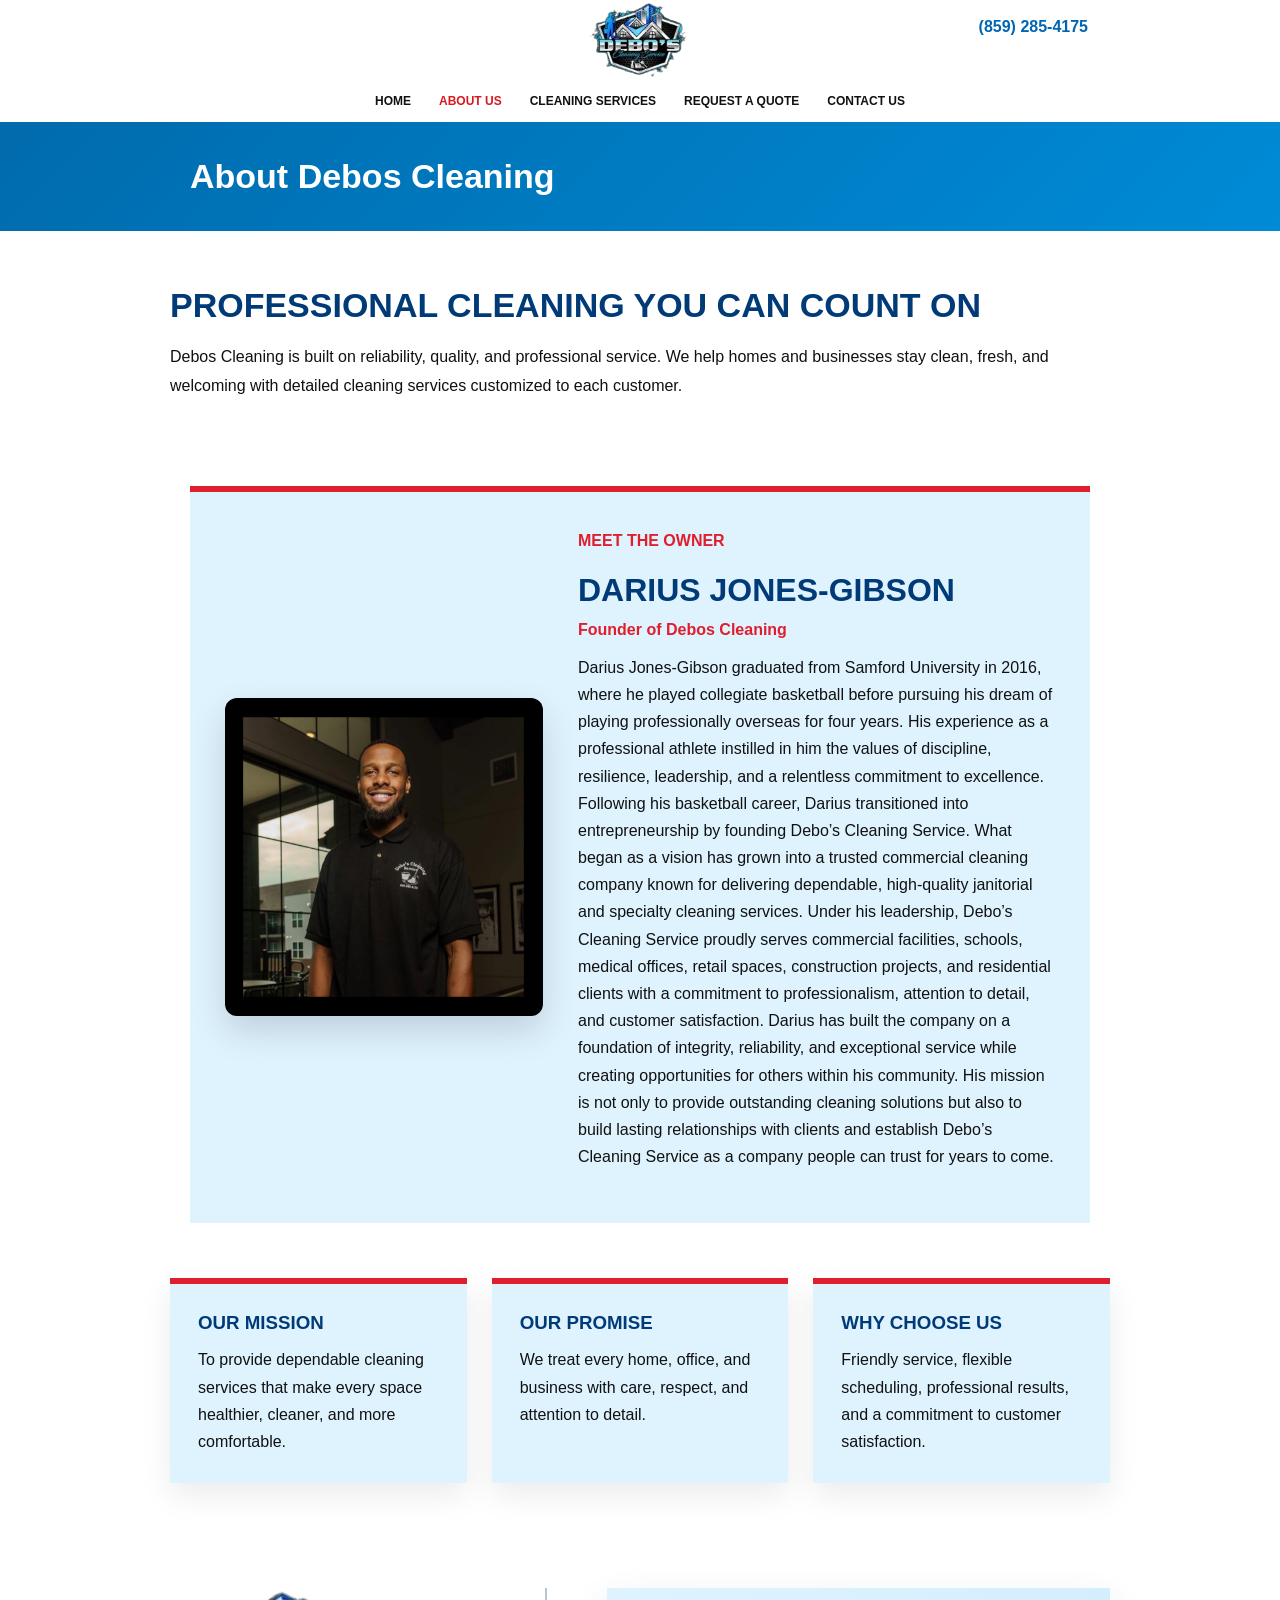
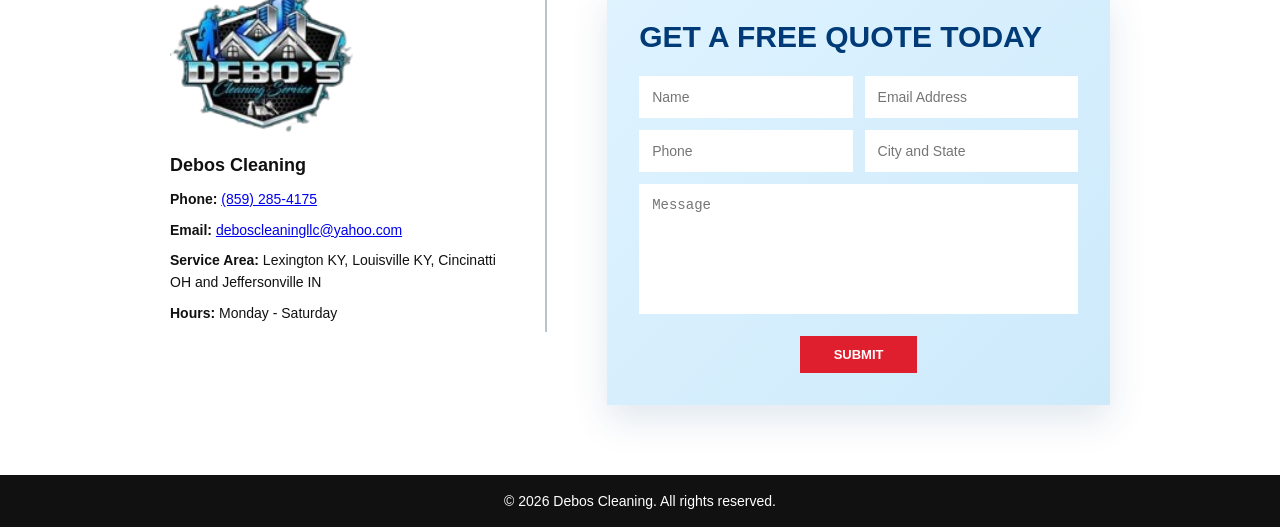
<file: about.html>
<!DOCTYPE html>
<html lang="en">
<head>
  <meta charset="UTF-8">
  <meta name="viewport" content="width=device-width, initial-scale=1.0">
  <title>About Us | Debos Cleaning</title>
  <link rel="stylesheet" href="style.css">
</head>
<body>

<header class="top">
  <img src="DeboLogo.png" class="logo" alt="Debos Cleaning">

  <a href="tel:+18592854175" class="phone">
    (859) 285-4175
    
  </a>
</header>

<nav class="nav">
  <button class="menu-btn" onclick="toggleMenu()">☰</button>
  <div class="nav-links" id="navLinks">
    <a href="index.html">Home</a>
    <a href="about.html" class="active">About Us</a>
    <a href="services.html">Cleaning Services</a>
    <a href="quote.html">Request A Quote</a>
    <a href="contact.html">Contact Us</a>
  </div>
</nav>

<section class="page-hero about-hero">
  <h1>About Debos Cleaning</h1>
</section>

<section class="page-content">
  <h2>Professional Cleaning You Can Count On</h2>
  <p>
    Debos Cleaning is built on reliability, quality, and professional service.
    We help homes and businesses stay clean, fresh, and welcoming with detailed
    cleaning services customized to each customer.
  </p>

  <section class="owner-section">
  <div class="owner-card">
    <img src="DeboHeadShot.jpg" alt="Owner of Debos Cleaning">

    <div>
      <p class="section-label">Meet The Owner</p>
      <h2>Darius Jones-Gibson</h2>
      <h4>Founder of Debos Cleaning</h4>
      <p>
        Darius Jones-Gibson graduated from Samford University in 2016, where he played collegiate basketball before pursuing his dream of playing professionally overseas for four years. His experience as a professional athlete instilled in him the values of discipline, resilience, leadership, and a relentless commitment to excellence.

Following his basketball career, Darius transitioned into entrepreneurship by founding Debo’s Cleaning Service. What began as a vision has grown into a trusted commercial cleaning company known for delivering dependable, high-quality janitorial and specialty cleaning services. Under his leadership, Debo’s Cleaning Service proudly serves commercial facilities, schools, medical offices, retail spaces, construction projects, and residential clients with a commitment to professionalism, attention to detail, and customer satisfaction.

Darius has built the company on a foundation of integrity, reliability, and exceptional service while creating opportunities for others within his community. His mission is not only to provide outstanding cleaning solutions but also to build lasting relationships with clients and establish Debo’s Cleaning Service as a company people can trust for years to come.
      </p>
    </div>
  </div>
</section>

  <div class="split-boxes">
    <div>
      <h3>Our Mission</h3>
      <p>To provide dependable cleaning services that make every space healthier, cleaner, and more comfortable.</p>
    </div>

    <div>
      <h3>Our Promise</h3>
      <p>We treat every home, office, and business with care, respect, and attention to detail.</p>
    </div>

    <div>
      <h3>Why Choose Us</h3>
      <p>Friendly service, flexible scheduling, professional results, and a commitment to customer satisfaction.</p>
    </div>
  </div>
</section>
<section class="bottom">
  <div class="contact-info">
    <img src="DeboLogo.png" class="small-logo" alt="Debos Cleaning Logo">

    <h3>Debos Cleaning</h3>

       <p>
  <strong>Phone:</strong>
  <a href="tel:+18592854175" class="contact-link">
    (859) 285-4175
  </a>
</p>

<p>
  <strong>Email:</strong>
  <a href="mailto:deboscleaning@gmail.com" class="contact-link">
    deboscleaningllc@yahoo.com
  </a>
</p>
    <p><strong>Service Area:</strong> Lexington KY, Louisville KY, Cincinatti OH and Jeffersonville IN</p>
    <p><strong>Hours:</strong> Monday - Saturday</p>
  </div>

  <form class="quote-form">
    <h2>Get A Free Quote Today</h2>

    <div class="form-row">
      <input type="text" placeholder="Name">
      <input type="email" placeholder="Email Address">
    </div>

    <div class="form-row">
      <input type="tel" placeholder="Phone">
      <input type="text" placeholder="City and State">
    </div>

    <textarea placeholder="Message"></textarea>

    <button type="submit">Submit</button>
  </form>
</section>
<footer>
  © 2026 Debos Cleaning. All rights reserved.
</footer>

<script src="script.js"></script>
</body>
</html>
</file>
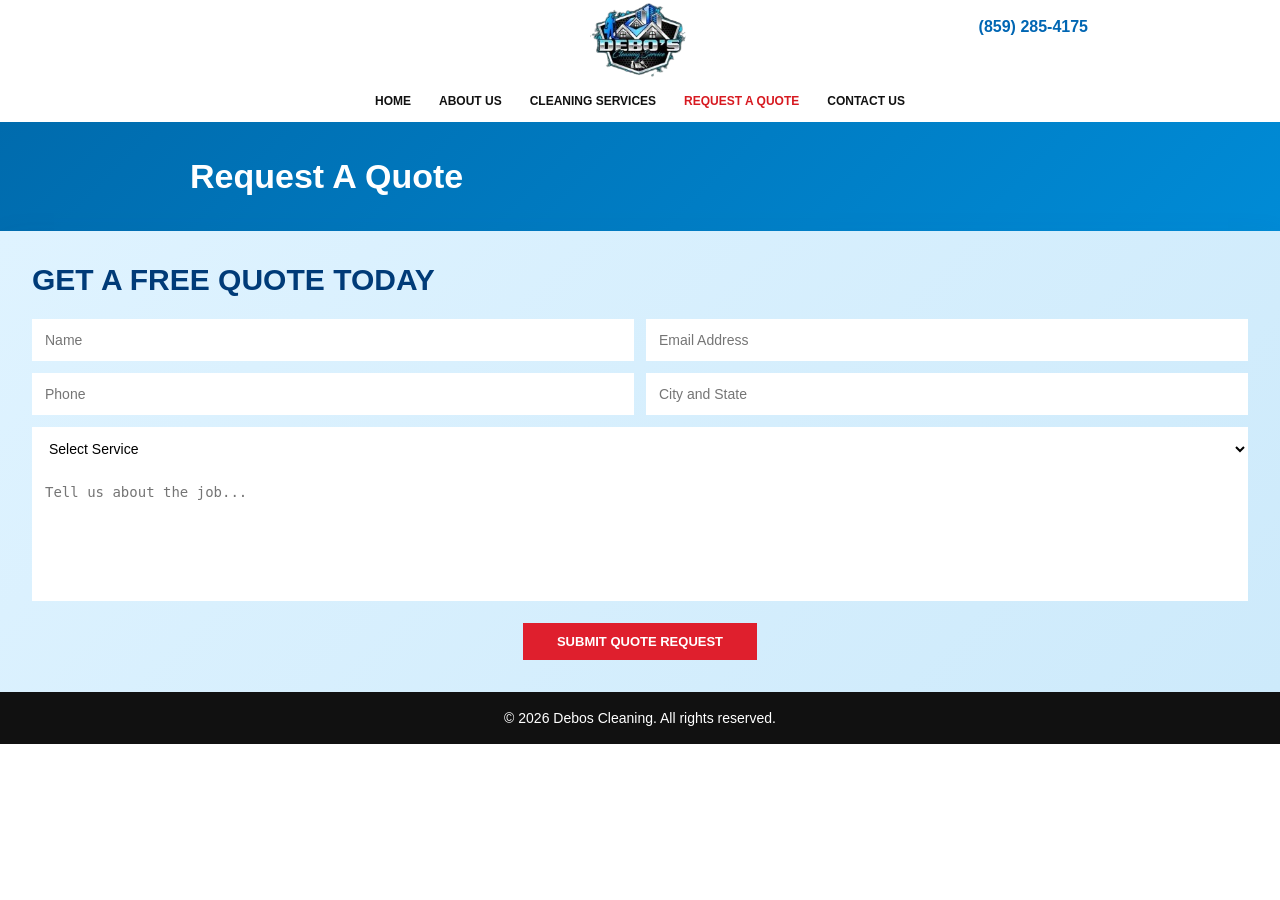
<file: quote.html>
<!DOCTYPE html>
<html lang="en">
<head>
  <meta charset="UTF-8">
  <meta name="viewport" content="width=device-width, initial-scale=1.0">
  <title>Request A Quote | Debos Cleaning</title>
  <link rel="stylesheet" href="style.css">
</head>
<body>

<header class="top">
  <img src="DeboLogo.png" class="logo" alt="Debos Cleaning">

  <a href="tel:+18592854175" class="phone">
    (859) 285-4175
    
  </a>
</header>

<nav class="nav">
  <button class="menu-btn" onclick="toggleMenu()">☰</button>
  <div class="nav-links" id="navLinks">
    <a href="index.html">Home</a>
    <a href="about.html">About Us</a>
    <a href="services.html">Cleaning Services</a>
    <a href="quote.html" class="active">Request A Quote</a>
    <a href="contact.html">Contact Us</a>
  </div>
</nav>

<section class="page-hero quote-hero">
  <h1>Request A Quote</h1>
</section>

<section class="quote-page">
  
<form
    class="quote-form large-form"
    action="https://formspree.io/f/xnjkbovz"
    method="POST">
    <h2>Get A Free Quote Today</h2>

    <div class="form-row">
      <input type="text" placeholder="Name" required>
      <input type="email" placeholder="Email Address" required>
    </div>

    <div class="form-row">
      <input type="tel" placeholder="Phone">
      <input type="text" placeholder="City and State">
    </div>

    <select required>
      <option value="">Select Service</option>
      <option>Commercial Cleaning</option>
      <option>Residential Cleaning</option>
      <option>Deep Cleaning</option>
      <option>Move-In / Move-Out</option>
      <option>Office Cleaning</option>
      <option>Floor Care</option>
    </select>

    <textarea placeholder="Tell us about the job..." required></textarea>

    <button type="submit">Submit Quote Request</button>
  </form>
</section>

<footer>
  © 2026 Debos Cleaning. All rights reserved.
</footer>

<script src="script.js"></script>
</body>
</html>
</file>
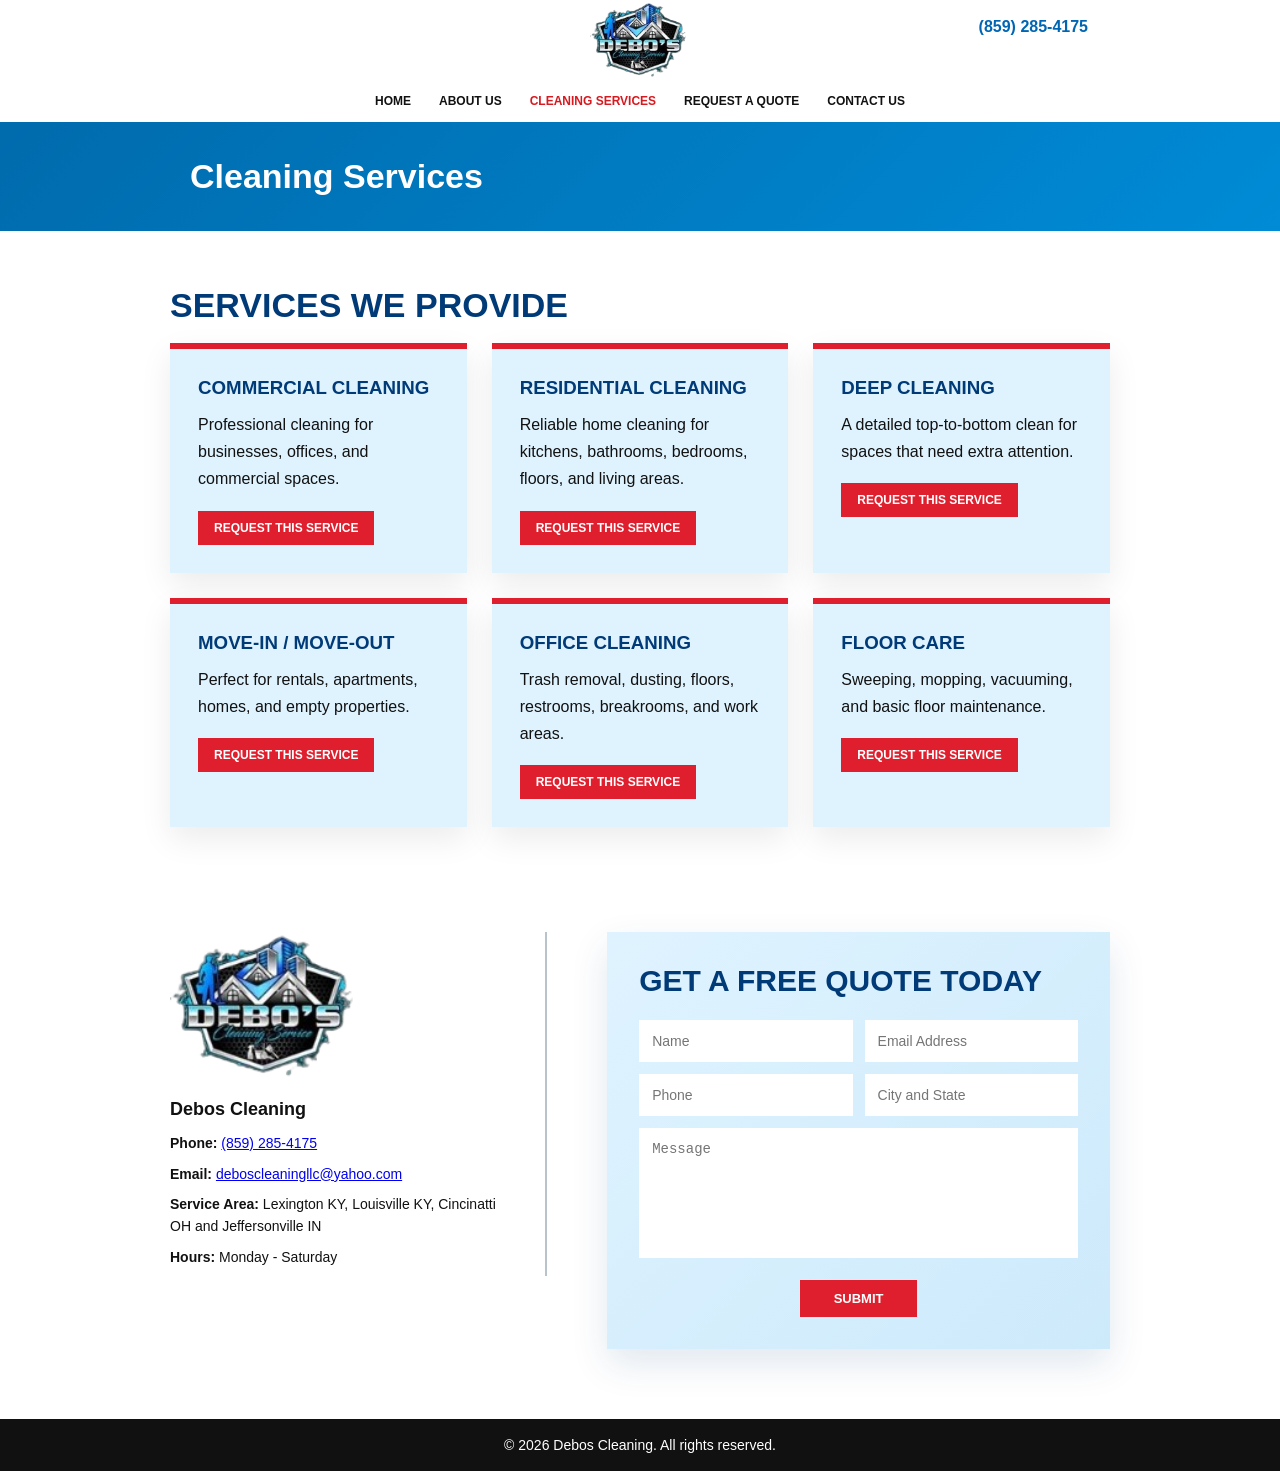
<file: services.html>
<!DOCTYPE html>
<html lang="en">
<head>
  <meta charset="UTF-8">
  <meta name="viewport" content="width=device-width, initial-scale=1.0">
  <title>Cleaning Services | Debos Cleaning</title>
  <link rel="stylesheet" href="style.css">
</head>
<body>

<header class="top">
  <img src="DeboLogo.png" class="logo" alt="Debos Cleaning">

  <a href="tel:+18592854175" class="phone">
    (859) 285-4175
    
  </a>
</header>

<nav class="nav">
  <button class="menu-btn" onclick="toggleMenu()">☰</button>
  <div class="nav-links" id="navLinks">
    <a href="index.html">Home</a>
    <a href="about.html">About Us</a>
    <a href="services.html" class="active">Cleaning Services</a>
    <a href="quote.html">Request A Quote</a>
    <a href="contact.html">Contact Us</a>
  </div>
</nav>

<section class="page-hero services-hero">
  <h1>Cleaning Services</h1>
</section>

<section class="page-content">
  <h2>Services We Provide</h2>

  <div class="services-grid">
    <div class="service-box">
      <h3>Commercial Cleaning</h3>
      <p>Professional cleaning for businesses, offices, and commercial spaces.</p>
      <a href="quote.html">Request This Service</a>
    </div>

    <div class="service-box">
      <h3>Residential Cleaning</h3>
      <p>Reliable home cleaning for kitchens, bathrooms, bedrooms, floors, and living areas.</p>
      <a href="quote.html">Request This Service</a>
    </div>

    <div class="service-box">
      <h3>Deep Cleaning</h3>
      <p>A detailed top-to-bottom clean for spaces that need extra attention.</p>
      <a href="quote.html">Request This Service</a>
    </div>

    <div class="service-box">
      <h3>Move-In / Move-Out</h3>
      <p>Perfect for rentals, apartments, homes, and empty properties.</p>
      <a href="quote.html">Request This Service</a>
    </div>

    <div class="service-box">
      <h3>Office Cleaning</h3>
      <p>Trash removal, dusting, floors, restrooms, breakrooms, and work areas.</p>
      <a href="quote.html">Request This Service</a>
    </div>

    <div class="service-box">
      <h3>Floor Care</h3>
      <p>Sweeping, mopping, vacuuming, and basic floor maintenance.</p>
      <a href="quote.html">Request This Service</a>
    </div>
  </div>
</section>

<section class="bottom">
  <div class="contact-info">
    <img src="DeboLogo.png" class="small-logo" alt="Debos Cleaning Logo">

    <h3>Debos Cleaning</h3>

   <p>
  <strong>Phone:</strong>
  <a href="tel:+18592854175" class="contact-link">
    (859) 285-4175
  </a>
</p>

<p>
  <strong>Email:</strong>
  <a href="mailto:deboscleaning@gmail.com" class="contact-link">
    deboscleaningllc@yahoo.com
  </a>
</p>
    <p><strong>Service Area:</strong> Lexington KY, Louisville KY, Cincinatti OH and Jeffersonville IN </p>
    <p><strong>Hours:</strong> Monday - Saturday</p>
  </div>

  <form class="quote-form" action="https://formspree.io/f/xnjkbovz" method="POST">
    <h2>Get A Free Quote Today</h2>

    <div class="form-row">
      <input type="text" placeholder="Name">
      <input type="email" placeholder="Email Address">
    </div>

    <div class="form-row">
      <input type="tel" placeholder="Phone">
      <input type="text" placeholder="City and State">
    </div>

    <textarea placeholder="Message"></textarea>

    <button type="submit">Submit</button>
  </form>
</section>
<footer>
  © 2026 Debos Cleaning. All rights reserved.
</footer>

<script src="script.js"></script>
</body>
</html>
</file>
<file: style.css>
/* style.css */
* {
  margin: 0;
  padding: 0;
  box-sizing: border-box;
}

body {
  font-family: Arial, sans-serif;
  background: #fff;
  color: #111;
}

.top {
  height: 80px;
  display: flex;
  justify-content: center;
  align-items: center;
  position: relative;
  background: white;
}

.logo {
  width: 100px;
}

.phone {
  position: absolute;
  right: 15%;
  top: 18px;
  color: #0066b3;
  font-weight: bold;
  text-align: center;
  text-decoration: none;
  display: inline-block;
}

.phone:hover {
  color: #df1f2d;
}

.phone span {
  color: #333;
  font-size: 12px;
}

.nav {
  min-height: 42px;
  display: flex;
  justify-content: center;
  align-items: center;
  background: white;
  border: none;
}

.nav-links {
  display: flex;
  justify-content: center;
  gap: 28px;
}

.nav a {
  text-decoration: none;
  color: #111;
  font-size: 12px;
  font-weight: bold;
  text-transform: uppercase;
}

.nav .active {
  color: #d71920;
}

.menu-btn {
  display: none;
  background: #0055a5;
  color: white;
  border: none;
  padding: 9px 14px;
  font-size: 22px;
  cursor: pointer;
}

.hero {
  height: 430px;
  background:
    linear-gradient(90deg, rgba(0,0,0,.75), rgba(0,0,0,.25)),
    url("images/cleaning-hero.jpg") center/cover no-repeat;
  display: flex;
  align-items: center;
  padding-left: 14%;
  color: white;
}

.hero-text {
  max-width: 620px;
}

.hero h1 {
  font-size: 52px;
  text-transform: uppercase;
  line-height: 1;
  font-weight: 900;
}

.hero h1::after {
  content: "";
  display: block;
  width: 130px;
  height: 5px;
  background: #d71920;
  margin: 22px 0;
}

.hero p {
  font-size: 17px;
  line-height: 1.6;
  margin-bottom: 28px;
}

.hero a {
  background: #0055a5;
  color: white;
  text-decoration: none;
  padding: 18px 28px;
  font-weight: bold;
  text-transform: uppercase;
  display: inline-block;
}

.red-services{
    background:#df1f2d;
    display:flex;
    justify-content:center;
    gap:50px;
    padding:55px 8%;
}

.info-card{
    width:250px;
    display:flex;
    flex-direction:column;
    align-items:center;
    text-align:center;
    color:white;
}

.info-card p{
    font-size:14px;
    line-height:1.8;
    text-transform:uppercase;
    margin-bottom:18px;
    max-width:210px;
}

.circle{
    width:110px;
    height:110px;
    margin:22px 0;

    border-radius:50%;
    background:#0068b7;
    border:5px solid white;

    display:flex;
    justify-content:center;
    align-items:center;

    font-size:52px;
}
.info-btn {
  display: inline-block;
  margin-top: 10px;
  padding: 3px 8px;
  font-size: 10px;
  border: 1px solid #fff;
  background: white;
  color: #0068b7;
  text-decoration: none;
  text-transform: uppercase;
  font-weight: 700;
  cursor: pointer;
  transition: all 0.3s ease;
}

.info-btn:hover {
  background: #0068b7;
  color: white;
  border-color: #0068b7;
}

.intro {
  padding: 30px 18%;
  text-align: center;
  font-size: 25px;
  line-height: 1.6;
}

.testimonial {
  background: #dff2ff;
  text-align: center;
  padding: 45px 20%;
  font-size: 20px;
  font-style: italic;
  color: #0b2545;
}



.bottom {
  display: grid;
  grid-template-columns: 1fr 1.4fr;
  gap: 50px;
  padding: 45px 24%;
  align-items: start;
}

.small-logo {
  width: 160px;
}

.contact-info {
  border-right: 2px solid #aaa;
  padding-right: 35px;
}

.contact-info p {
  margin: 10px 0;
  font-size: 14px;
}

.quote-form {
  background: #dff2ff;
  padding: 25px;
}

.quote-form h2 {
  color: #003b78;
  text-transform: uppercase;
  margin-bottom: 18px;
}

.form-row {
  display: grid;
  grid-template-columns: 1fr 1fr;
  gap: 12px;
  margin-bottom: 12px;
}

.quote-form input,
.quote-form textarea {
  width: 100%;
  padding: 12px;
  border: none;
}

.quote-form textarea {
  height: 110px;
  resize: none;
  margin-bottom: 15px;
}

.quote-form button {
  background: #d71920;
  color: white;
  border: none;
  padding: 12px 32px;
  display: block;
  margin: auto;
  text-transform: uppercase;
  font-weight: bold;
}

footer {
  background: #111;
  color: white;
  text-align: center;
  padding: 18px;
  font-size: 14px;
}

@media (max-width: 900px) {
  .top {
    height: auto;
    padding: 18px;
    flex-direction: column;
  }

  .phone {
    position: static;
    margin-top: 8px;
  }

  .menu-btn {
    display: block;
    margin: 8px auto;
  }

  .nav {
    flex-direction: column;
    padding: 8px 0;
  }

  .nav-links {
    display: none;
    flex-direction: column;
    width: 100%;
    text-align: center;
    gap: 0;
  }

  .nav-links.show {
    display: flex;
  }

  .nav-links a {
    padding: 14px;
    border-top: 1px solid #eee;
  }

  .red-services {
    display: none;
  }


  .hero {
    height: auto;
    min-height: 430px;
    padding: 60px 7%;
  }

  .hero h1 {
    font-size: 36px;
  }

  .red-services {
    grid-template-columns: 1fr;
    padding: 35px 7%;
  }

  .info-card {
    border-right: none;
    grid-template-columns: 70px 1fr;
  }

  .bottom {
    grid-template-columns: 1fr;
    padding: 35px 7%;
  }

  .contact-info {
    border-right: none;
    border-bottom: 2px solid #aaa;
    padding-bottom: 25px;
  }

  .form-row {
    grid-template-columns: 1fr;
  }
}

.page-hero {
  background: linear-gradient(135deg, #006bad, #008bd6);
  color: white;
  padding: 35px 14%;
  text-align: left;
}

.page-hero h1 {
  max-width: 900px;
  margin: auto;
  font-size: 34px;
  font-weight: 900;
}

.page-content {
  max-width: 980px;
  margin: 0 auto;
  padding: 55px 20px;
}

.page-content h2 {
  color: #003b78;
  font-size: 34px;
  text-transform: uppercase;
  margin-bottom: 18px;
}

.page-content > p {
  font-size: 16px;
  line-height: 1.8;
  margin-bottom: 30px;
}

.split-boxes {
  display: grid;
  grid-template-columns: repeat(3, 1fr);
  gap: 25px;
}

.split-boxes div {
  background: #dff3ff;
  padding: 28px;
  border-top: 6px solid #df1f2d;
  box-shadow: 0 12px 30px rgba(0,0,0,.08);
}

.split-boxes h3 {
  color: #003b78;
  text-transform: uppercase;
  margin-bottom: 12px;
}

.split-boxes p {
  line-height: 1.7;
}

@media (max-width: 900px) {
  .page-hero {
    text-align: center;
    padding: 28px 7%;
  }

  .split-boxes {
    grid-template-columns: 1fr;
  }
}

.testimonial {
  background: linear-gradient(135deg, #dff3ff, #eef9ff);
  padding: 55px 20%;
  text-align: center;
  color: #06233f;
  font-size: 22px;
  font-style: italic;
  position: relative;
}

.testimonial::before,
.testimonial::after {
  position: absolute;
  font-size: 150px;
  color: rgba(0, 132, 200, 0.15);
  font-family: Georgia, serif;
  line-height: 1;
}

.testimonial::before {
  content: "“";
  left: 33%;
  top: 15px;
}

.testimonial::after {
  content: "”";
  right: 33%;
  bottom: 0;
}

.testimonial strong {
  display: block;
  margin-top: 8px;
  font-size: 15px;
  font-style: normal;
}

.testimonial button {
  margin-top: 20px;
  background: #df1f2d;
  color: white;
  border: none;
  padding: 9px 20px;
  font-size: 11px;
  font-weight: 900;
  text-transform: uppercase;
  cursor: pointer;
}

.bottom {
  max-width: 980px;
  margin: 0 auto;
  padding: 50px 20px 70px;
  display: grid;
  grid-template-columns: 0.9fr 1.2fr;
  gap: 60px;
  align-items: start;
}

.contact-info {
  border-right: 2px solid #b8c3cc;
  padding-right: 40px;
}

.small-logo {
  width: 190px;
  margin-bottom: 15px;
}

.contact-info h3 {
  font-size: 18px;
  margin-bottom: 12px;
}

.contact-info p {
  font-size: 14px;
  line-height: 1.6;
  margin: 8px 0;
}

.quote-form {
  background: linear-gradient(135deg, #dff3ff, #cdeafb);
  padding: 32px;
  box-shadow: 0 15px 35px rgba(0, 65, 120, 0.12);
}

.quote-form h2 {
  color: #003b78;
  text-transform: uppercase;
  font-size: 30px;
  margin-bottom: 22px;
}

.form-row {
  display: grid;
  grid-template-columns: 1fr 1fr;
  gap: 12px;
  margin-bottom: 12px;
}

.quote-form input,
.quote-form select,
.quote-form textarea {
  width: 100%;
  padding: 13px;
  border: none;
  background: white;
  font-size: 14px;
}

.quote-form textarea {
  height: 130px;
  resize: none;
  margin-bottom: 18px;
}

.quote-form button {
  display: block;
  margin: auto;
  background: #df1f2d;
  color: white;
  border: none;
  padding: 11px 34px;
  font-size: 13px;
  font-weight: 900;
  cursor: pointer;
}

@media (max-width: 900px) {
  .page-hero {
    padding: 28px 7%;
    text-align: center;
  }

  .about-layout,
  .bottom {
    grid-template-columns: 1fr;
  }

  .testimonial {
    padding: 45px 7%;
    font-size: 18px;
  }

  .testimonial::before,
  .testimonial::after {
    display: none;
  }

  .contact-info {
    border-right: none;
    border-bottom: 2px solid #b8c3cc;
    padding-right: 0;
    padding-bottom: 25px;
    text-align: center;
  }

  .form-row {
    grid-template-columns: 1fr;
  }

  .quote-form h2 {
    font-size: 24px;
  }
}

.services-grid {
  display: grid;
  grid-template-columns: repeat(3, 1fr);
  gap: 25px;
}

.service-box {
  background: #dff3ff;
  padding: 28px;
  border-top: 6px solid #df1f2d;
  box-shadow: 0 12px 30px rgba(0,0,0,.08);
}

.service-box h3 {
  color: #003b78;
  text-transform: uppercase;
  margin-bottom: 12px;
}

.service-box p {
  line-height: 1.7;
}

.service-box a {
  display: inline-block;
  margin-top: 18px;
  background: #df1f2d;
  color: white;
  text-decoration: none;
  padding: 10px 16px;
  font-weight: bold;
  text-transform: uppercase;
  font-size: 12px;
}

@media (max-width: 900px) {
  .services-grid {
    grid-template-columns: 1fr;
  }
}

.section-label {
  color: #df1f2d;
  font-weight: 900;
  text-transform: uppercase;
  margin-bottom: 8px;
}

.owner-preview,
.owner-section {
  max-width: 980px;
  margin: 0 auto;
  padding: 55px 20px;
}

.owner-preview,
.owner-card {
  display: grid;
  grid-template-columns: 0.8fr 1.2fr;
  gap: 35px;
  align-items: center;
}

.owner-preview img,
.owner-card img {
  width: 100%;
  max-width: 330px;
  border-radius: 12px;
  box-shadow: 0 15px 35px rgba(0,0,0,.15);
}

.owner-preview h2,
.owner-card h2 {
  color: #003b78;
  font-size: 32px;
  text-transform: uppercase;
  margin-bottom: 12px;
}

.owner-card h4 {
  color: #df1f2d;
  margin-bottom: 15px;
}

.owner-preview p,
.owner-card p {
  line-height: 1.7;
  margin-bottom: 18px;
}

.owner-btn {
  display: inline-block;
  background: #df1f2d;
  color: white;
  text-decoration: none;
  padding: 11px 22px;
  font-weight: 900;
  text-transform: uppercase;
  font-size: 12px;
}

.owner-card {
  background: #dff3ff;
  padding: 35px;
  border-top: 6px solid #df1f2d;
}

@media (max-width: 900px) {
  .owner-preview,
  .owner-card {
    grid-template-columns: 1fr;
    text-align: center;
  }

  .owner-preview img,
  .owner-card img {
    margin: 0 auto;
  }
}
</file>
